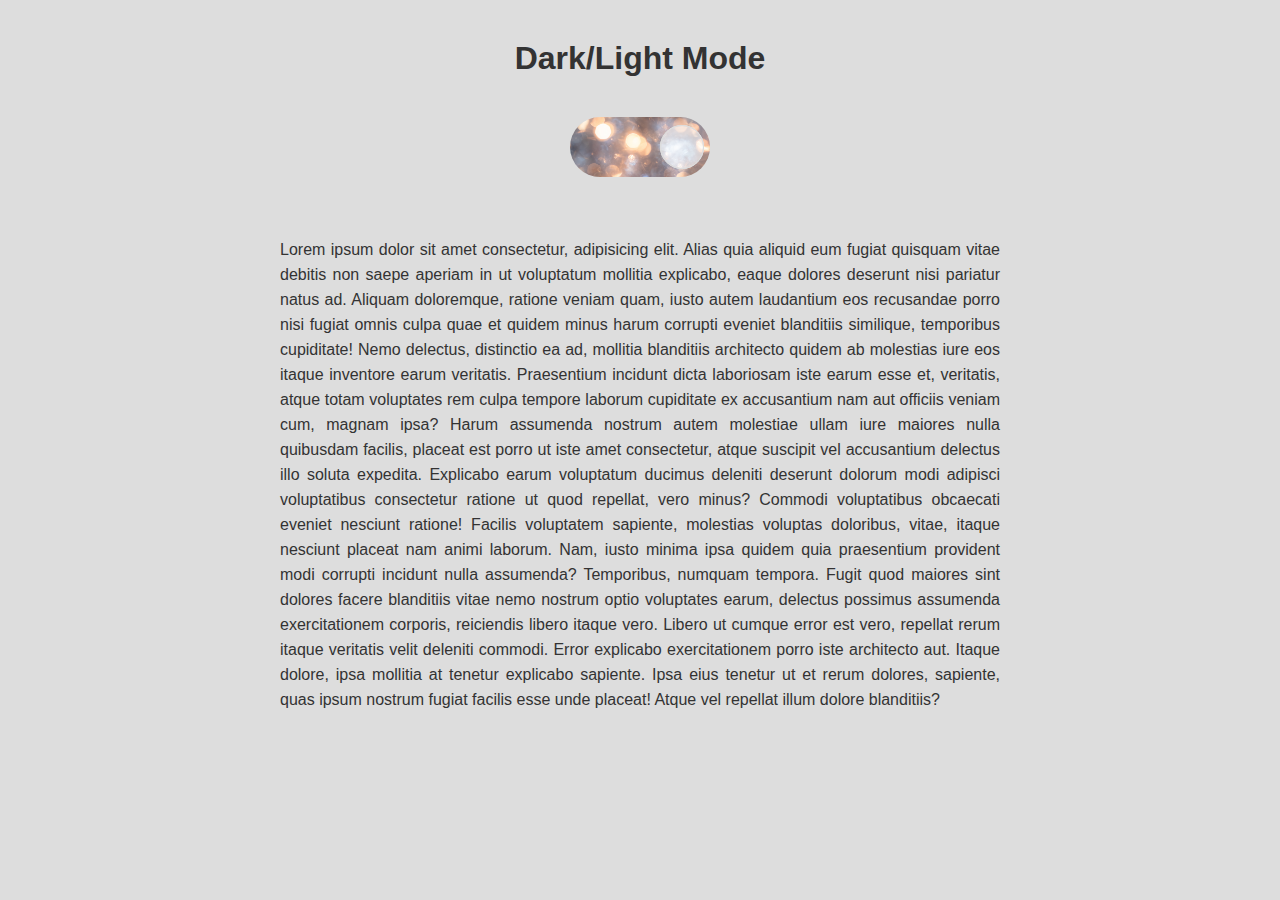
<file: index.html>
<!DOCTYPE html>
<html lang="en">

<head>
    <meta charset="UTF-8">
    <meta name="viewport" content="width=device-width, initial-scale=1.0">
    <title>Dark/Light Mode Example</title>
    <link rel="stylesheet" href="https://cdnjs.cloudflare.com/ajax/libs/font-awesome/6.4.0/css/all.min.css"
        integrity="sha512-iecdLmaskl7CVkqkXNQ/ZH/XLlvWZOJyj7Yy7tcenmpD1ypASozpmT/E0iPtmFIB46ZmdtAc9eNBvH0H/ZpiBw=="
        crossorigin="anonymous" referrerpolicy="no-referrer" />
    <link rel="stylesheet" href="style.css">
</head>

<body>
    <h1>Dark/Light Mode</h1>
    <div class="container">
    <buttton class="toggle-btn">
        <span class="circle"><i class="icon fas fa-sun"></i></span>
    </buttton>
    </div>
    <p>Lorem ipsum dolor sit amet consectetur, adipisicing elit. Alias quia aliquid eum fugiat quisquam vitae debitis
        non saepe aperiam in ut voluptatum mollitia explicabo, eaque dolores deserunt nisi pariatur natus ad. Aliquam
        doloremque, ratione veniam quam, iusto autem laudantium eos recusandae porro nisi fugiat omnis culpa quae et
        quidem minus harum corrupti eveniet blanditiis similique, temporibus cupiditate! Nemo delectus, distinctio ea
        ad, mollitia blanditiis architecto quidem ab molestias iure eos itaque inventore earum veritatis. Praesentium
        incidunt dicta laboriosam iste earum esse et, veritatis, atque totam voluptates rem culpa tempore laborum
        cupiditate ex accusantium nam aut officiis veniam cum, magnam ipsa? Harum assumenda nostrum autem molestiae
        ullam iure maiores nulla quibusdam facilis, placeat est porro ut iste amet consectetur, atque suscipit vel
        accusantium delectus illo soluta expedita. Explicabo earum voluptatum ducimus deleniti deserunt dolorum modi
        adipisci voluptatibus consectetur ratione ut quod repellat, vero minus? Commodi voluptatibus obcaecati eveniet
        nesciunt ratione! Facilis voluptatem sapiente, molestias voluptas doloribus, vitae, itaque nesciunt placeat nam
        animi laborum. Nam, iusto minima ipsa quidem quia praesentium provident modi corrupti incidunt nulla assumenda?
        Temporibus, numquam tempora. Fugit quod maiores sint dolores facere blanditiis vitae nemo nostrum optio
        voluptates earum, delectus possimus assumenda exercitationem corporis, reiciendis libero itaque vero. Libero ut
        cumque error est vero, repellat rerum itaque veritatis velit deleniti commodi. Error explicabo exercitationem
        porro iste architecto aut. Itaque dolore, ipsa mollitia at tenetur explicabo sapiente. Ipsa eius tenetur ut et
        rerum dolores, sapiente, quas ipsum nostrum fugiat facilis esse unde placeat! Atque vel repellat illum dolore
        blanditiis?</p>
</body>

<script>
    document.querySelector(".toggle-btn").
        addEventListener('click', () => {
            document.body.classList.toggle('dark-mode');
            if (document.body.classList.contains('dark-mode')) {
                document.querySelector(".icon").classList.remove('fa-sun');
                document.querySelector(".icon").classList.add('fa-moon');
            } else {
                document.querySelector(".icon").classList.remove
                    ('fa-moon');
                document.querySelector(".icon").classList.add
                    ('fa-sun');
            }
        })
</script>

</html>
</file>
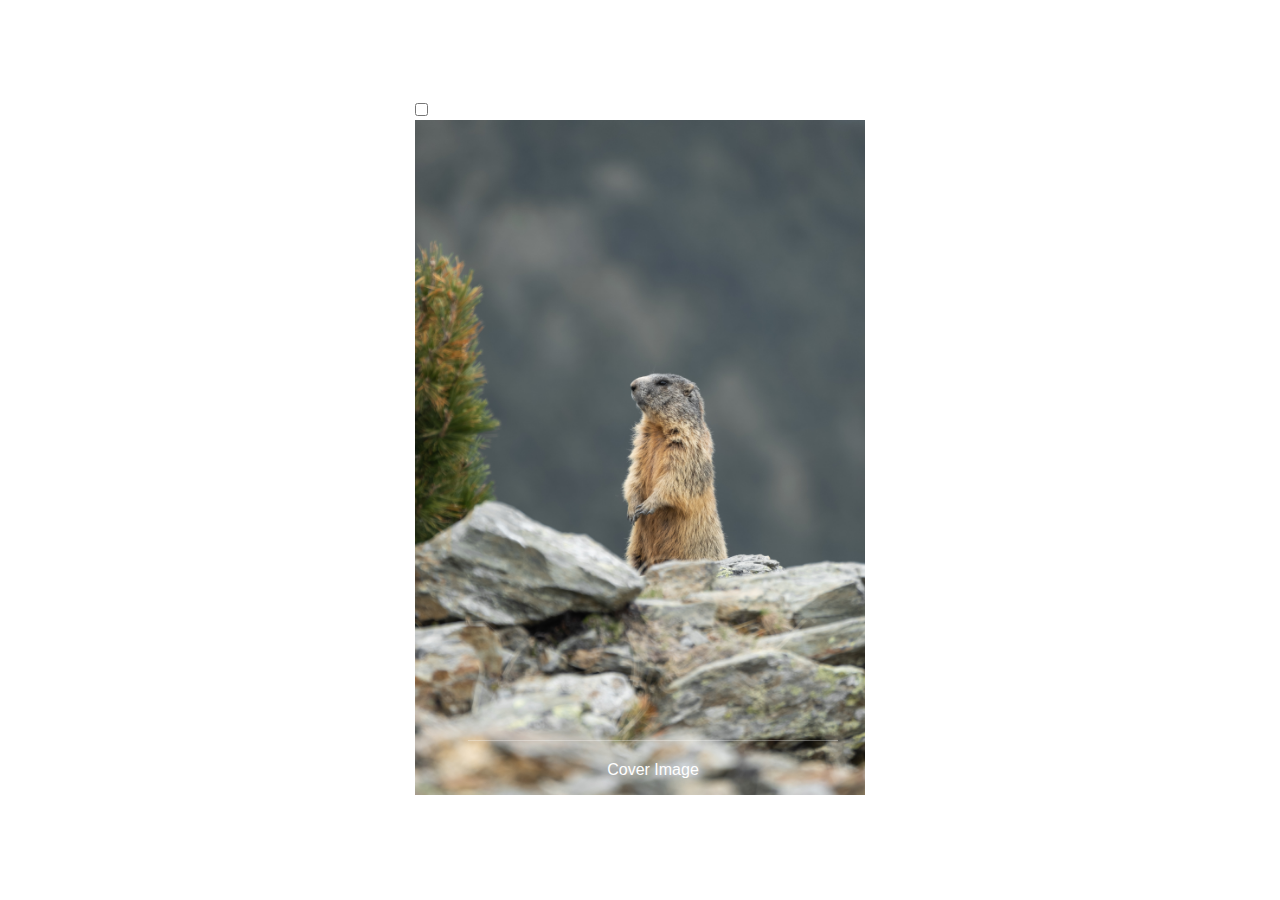
<file: Cover & Uncover an Image/index.html>
<!DOCTYPE html>
<html lang="en">
<head>
    <meta charset="UTF-8">
    <meta name="viewport" content="width=device-width, initial-scale=1.0">
    <title>Cover/Uncover  an Image</title>
    <link rel="stylesheet" href="https://cdnjs.cloudflare.com/ajax/libs/font-awesome/6.4.0/css/all.min.css"
        integrity="sha512-iecdLmaskl7CVkqkXNQ/ZH/XLlvWZOJyj7Yy7tcenmpD1ypASozpmT/E0iPtmFIB46ZmdtAc9eNBvH0H/ZpiBw=="
        crossorigin="anonymous" referrerpolicy="no-referrer" />
    <link rel="stylesheet" href="style.css">
</head>
<body>
    <div class="image-card">
        <input type="checkbox"/>
        <input type="checkbox" class="toggle-btn" checked>
        <img src="1.jpg" alt="">

        <div class="content">
            <i class="fas fa-eye-slash">
                <h3>Sensitive Content</h3>
                <p class="text">This image contains senstive content which soe people may find offensive or disturbing.</p>
            </i>
        </div>
    </div>
</body>
</html>
</file>
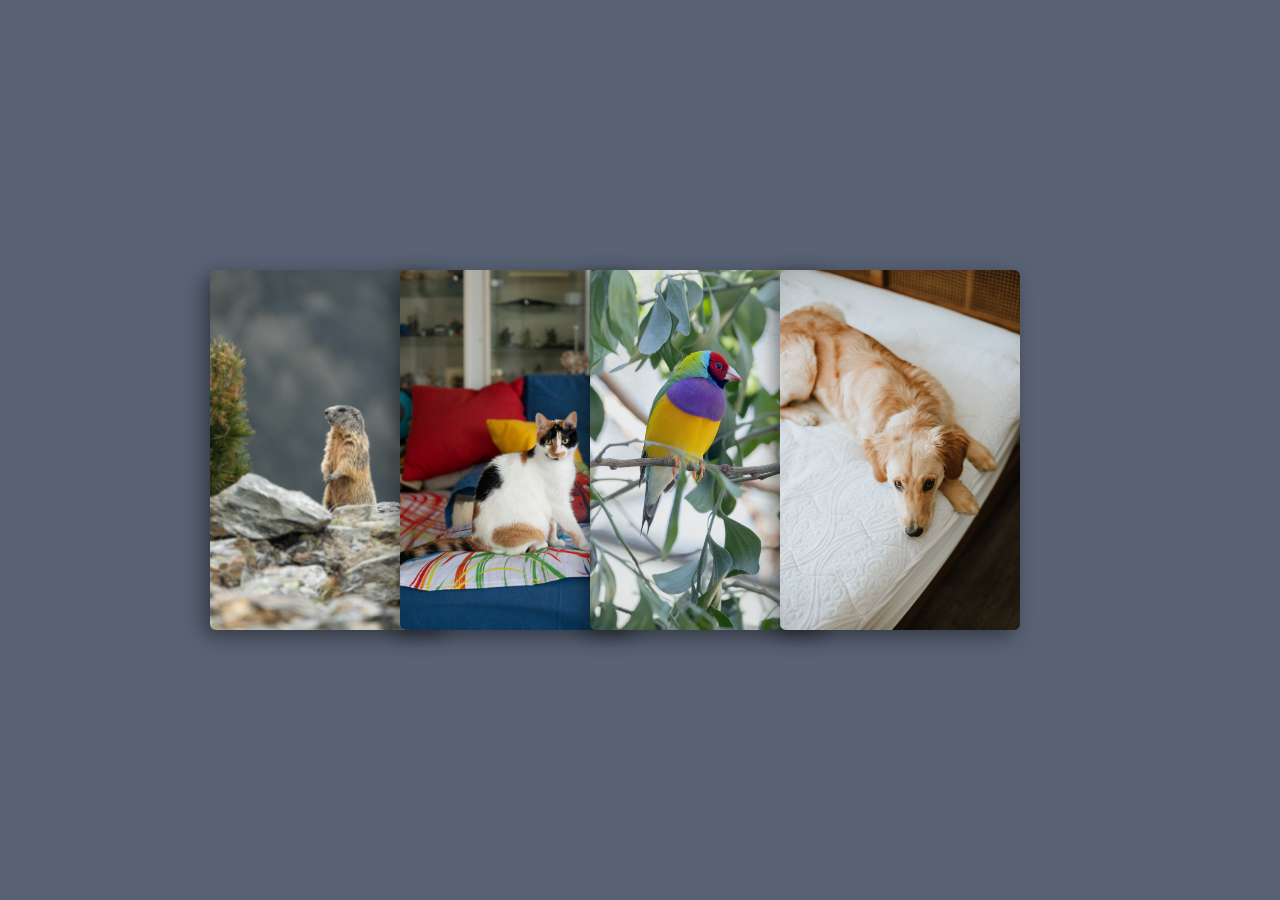
<file: Image Hover Effect/index.html>
<!DOCTYPE html>
<html lang="en">
<head>
    <meta charset="UTF-8">
    <meta name="viewport" content="width=, initial-scale=1.0">
    <title>Document</title>
    <link rel="stylesheet" href="style.css">
</head>
<body>
    <div class="image-container"></div>
    <div class="image-card"><img src="1.jpg" alt=""></div>
    <div class="image-card"><img src="2.jpg" alt=""></div>
    <div class="image-card"><img src="3.jpg" alt=""></div>
    <div class="image-card"><img src="4.jpg" alt=""></div>
</body>
</html>
</file>
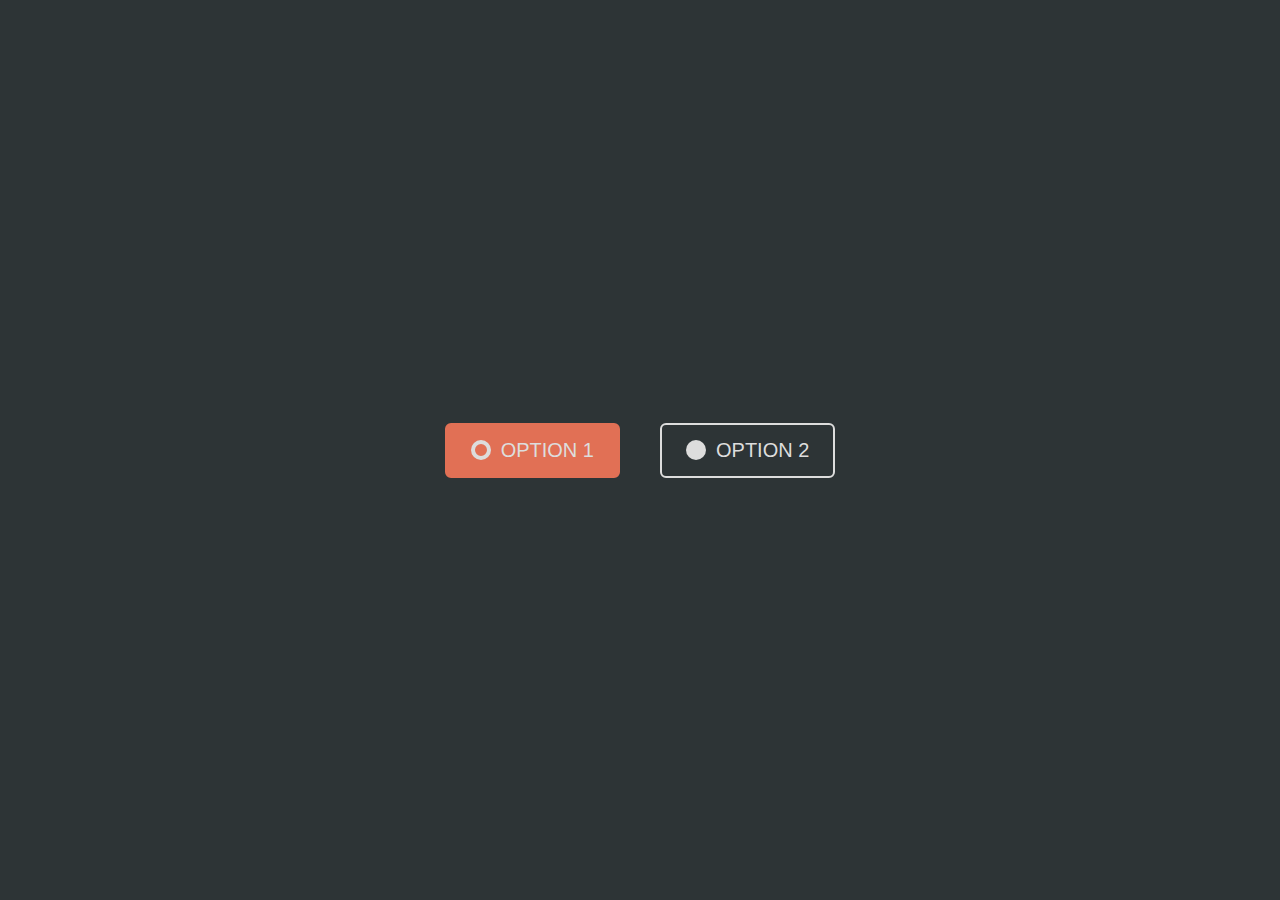
<file: Radio Button/index.html>
<!DOCTYPE html>
<html lang="en">
<head>
    <meta charset="UTF-8">
    <meta http-equiv="X-UA-Compatible" content="IE=edge">
    <meta name="viewport" content="width=device-width, initial-scale=1.0">
    <title>Custom Radio Button</title>
    <link rel="stylesheet" href="style.css">
</head>
<body>
    <input type="radio" class="radio-button" label="Option 1" 
    name="radiobtn" checked>
    <input type="radio" class="radio-button" label="Option 2" 
    name="radiobtn">
</body>
</html>
</file>
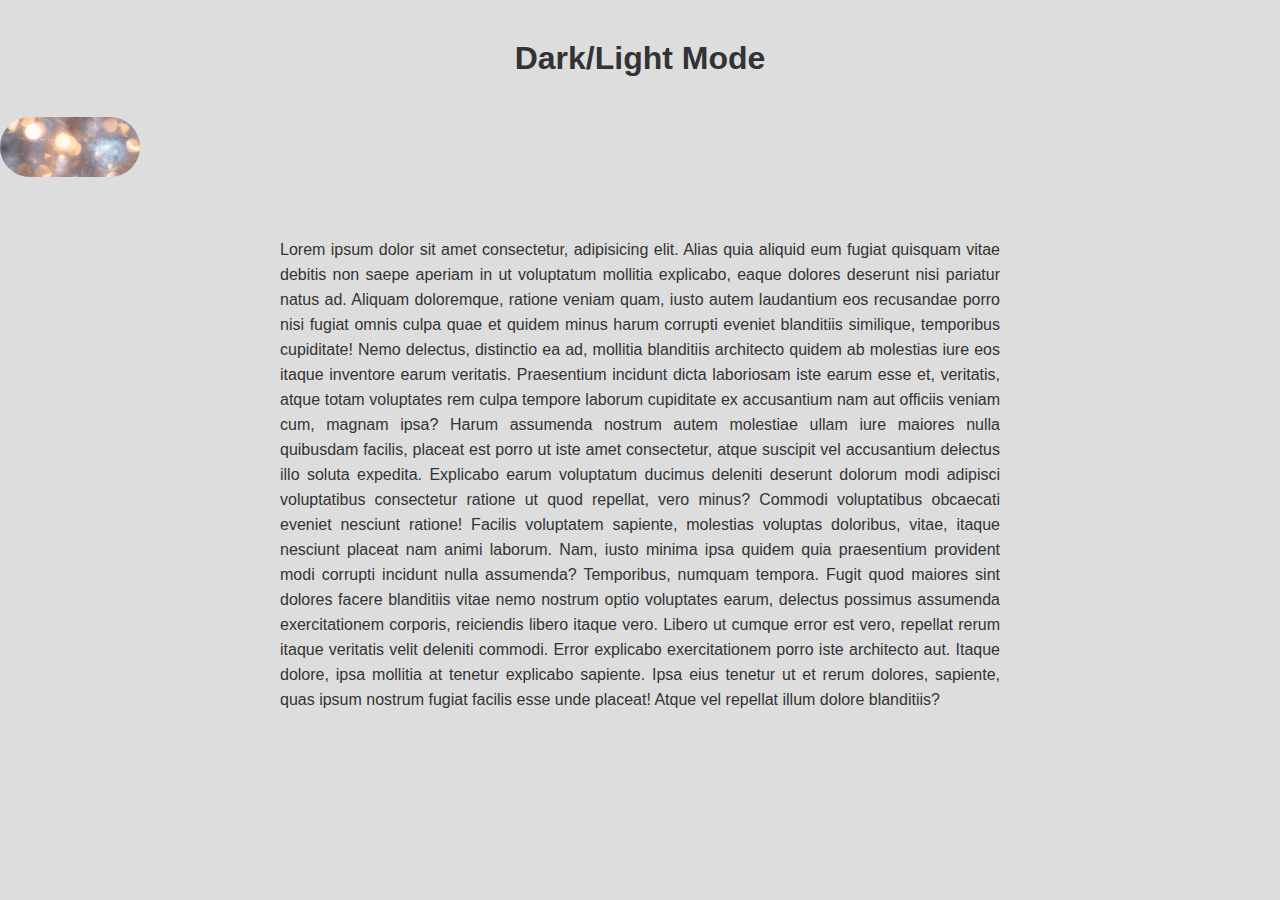
<file: Toggle Between Dark and Light Theme/index.html>
<!DOCTYPE html>
<html lang="en">

<head>
    <meta charset="UTF-8">
    <meta name="viewport" content="width=device-width, initial-scale=1.0">
    <title>Dark/Light Mode Example</title>
    <link rel="stylesheet" href="https://cdnjs.cloudflare.com/ajax/libs/font-awesome/6.4.0/css/all.min.css"
        integrity="sha512-iecdLmaskl7CVkqkXNQ/ZH/XLlvWZOJyj7Yy7tcenmpD1ypASozpmT/E0iPtmFIB46ZmdtAc9eNBvH0H/ZpiBw=="
        crossorigin="anonymous" referrerpolicy="no-referrer" />
    <link rel="stylesheet" href="style.css">
</head>

<body>
    <h1>Dark/Light Mode</h1>
        <div class="container">
        <buttton class="toggle-btn">
        <span class="circle"><i class="icon fas fa-sun"></i></span>
        </buttton>
        </div>

    <p>Lorem ipsum dolor sit amet consectetur, adipisicing elit. Alias quia aliquid eum fugiat quisquam vitae debitis
        non saepe aperiam in ut voluptatum mollitia explicabo, eaque dolores deserunt nisi pariatur natus ad. Aliquam
        doloremque, ratione veniam quam, iusto autem laudantium eos recusandae porro nisi fugiat omnis culpa quae et
        quidem minus harum corrupti eveniet blanditiis similique, temporibus cupiditate! Nemo delectus, distinctio ea
        ad, mollitia blanditiis architecto quidem ab molestias iure eos itaque inventore earum veritatis. Praesentium
        incidunt dicta laboriosam iste earum esse et, veritatis, atque totam voluptates rem culpa tempore laborum
        cupiditate ex accusantium nam aut officiis veniam cum, magnam ipsa? Harum assumenda nostrum autem molestiae
        ullam iure maiores nulla quibusdam facilis, placeat est porro ut iste amet consectetur, atque suscipit vel
        accusantium delectus illo soluta expedita. Explicabo earum voluptatum ducimus deleniti deserunt dolorum modi
        adipisci voluptatibus consectetur ratione ut quod repellat, vero minus? Commodi voluptatibus obcaecati eveniet
        nesciunt ratione! Facilis voluptatem sapiente, molestias voluptas doloribus, vitae, itaque nesciunt placeat nam
        animi laborum. Nam, iusto minima ipsa quidem quia praesentium provident modi corrupti incidunt nulla assumenda?
        Temporibus, numquam tempora. Fugit quod maiores sint dolores facere blanditiis vitae nemo nostrum optio
        voluptates earum, delectus possimus assumenda exercitationem corporis, reiciendis libero itaque vero. Libero ut
        cumque error est vero, repellat rerum itaque veritatis velit deleniti commodi. Error explicabo exercitationem
        porro iste architecto aut. Itaque dolore, ipsa mollitia at tenetur explicabo sapiente. Ipsa eius tenetur ut et
        rerum dolores, sapiente, quas ipsum nostrum fugiat facilis esse unde placeat! Atque vel repellat illum dolore
        blanditiis?</p>
</body>

<script>
   
</script>

</html>
</file>
<file: style.css>
* {
    margin: 0;
    padding: 0;
    font-family: "Montserrat", sans-serif;
    box-sizing: border-box;
}

body {
    background-color: #ddd;
    color: #333;
    transition: .2s, ease-in-out;
    text-align: center;
}

body.dark-mode {
    background-color: #333;
    color: #ddd;
}

h1 {
    margin: 40px;
}

p {
    margin: 10px 0;
    line-height: 25px;
    text-align: justify;
    padding: 40px;
    max-width: 800px;
    margin: 20px auto;
}

.toggle-btn {
    display: block;
    position: relative;
    width: 140px;
    height: 60px;
    background: url("light.jpg") no-repeat center;
    background-size: cover;
    border-radius: 30px;
    border: none;
    transition: .4s linear;
    cursor: pointer;
}

.container {
    display: flex;
    justify-content: center;
}

.dark-mode .toggle-btn {
    background: url("dark.jpg") no-repeat center;
    background-size: cover;
}

.circle {
    position: absolute;
    width: 44px;
    height: 44px;
    background-color: rgba(255, 255, 255, .6);
    border-radius: 22px;
    top: 8px;
    left: 90px;
    transition: .4s linear;
}

.dark-mode .circle {
    position: relative top 8px;
    left: 4px;
    background-color: rgba(51, 51, 51, .6);
}

.circle::before,
.circle::after {
    content: "";
    width: 44px;
    height: 44px;
    border-radius: 22px;
    position: absolute;
    left: 0;
    box-sizing: border-box;
    border: 1px solid #ddd;
    animation: waves 1s linear infinite;
}

.dark-mode .toggle-btn i {
    transform: rotate(360deg);
}

.fa-sun {
    color: #d4ac0d;
}

fa-moon {
    color: #eaf2f8;
}
</file>
<file: Cover & Uncover an Image/style.css>
*{
    margin: 0;
    padding: 0;
    font-family: "Montserrat", sans-serif;
    box-sizing: border-box;
}
body{
    min-height: 100vh;
    display: flex;
    align-items: center;
    justify-content: center;
}
.image-card{
    width: 450px;
    overflow: hidden;
    position: relative;
}

.image-card img{
    width: 100%;
    transition: all .5s ease-in-out;
    filter: blur(20px);
}

.content{
    position: absolute;
    top: 50%;
    transform: translateY(-50%);
    text-align: center;
    color: #fff;
    padding: 0 40px;
    transition: .6s;
}

.content h3{
    margin: 10px;
}

.toggle-btn{
    appearance: none;
    position: absolute;
    bottom: 0;
    color: #fff;
    z-index: 1;
    border-top: 1px solid #ffffff50;
    padding: 20px;
    margin: 0 40px;
    width: calc(100% - 80px);
    text-align: center;
    cursor: pointer;
}

.toggle-btn::before{
    content: "See Image";
    transition: .3s;
    font-size: 16px;
}

.toggle-btn:checked ~ img{
    filter: blur(0);
}

.toggle-btn:checked::before{
    content: "Cover Image";
}

.toggle-btn:checked ~ .content{
    pointer-events: none;
    opacity: 0;
}
</file>
<file: Image Hover Effect/style.css>
*{
    margin: 0;
    padding: 0;
}

body{
    min-height: 100vh;
    background-color: #596275;
    display: flex;
    align-items: center;
    justify-content: center;
}
.images-container{
    display: flex;
}

.image-card{
    width: 240px;
    height: 360px;
    overflow: hidden;
    position: relative;
    cursor: pointer;
    border-radius: 6px;
    box-shadow: -6px 6px 20px #00000070;
    transition: .3s linear;
}

.image-card img{
    width: 100%;
}
.image-card:not(:first-child){
    margin-left: -50px;
}

.image-card:hover{
    transform: translateY(-24px);
}

.image-card:hover ~ .image-card{
    transform: translateX(60px);
}
</file>
<file: Radio Button/style.css>
* {
    margin: 0;
    padding: 0;
    font-family: "Montserrat", sans-serif;
}

body{
    background-color: #2d3436;
    height: 100vh;
    display: flex;
    align-items: center;
    justify-content: center;
    gap: 40px;
}

.radio-button{
    appearance: none;
    border: 2px solid #ddd;
    padding: 14px 24px;
    border-radius: 6px;
    display: flex;
    align-items: center;
    cursor: pointer;
    
}

.radio-button::before{
    content: "";
    background-color: #ddd;
    width: 20px;
    height: 20px;
    border-radius: 50%;
    box-sizing: border-box;
    transition: border .2s linear;
    margin-right: 10px;
}

.radio-button::after{
    content: attr(label);
    color: #ddd;
    font-size: 20px;
    text-transform: uppercase;
    font-weight: 500;
}

.radio-button:checked {
    background-color: #e17055;
    border-color: #e17055;
}

.radio-button:checked::before {
    border: 4px solid #ddd;
    background-color: #e17055;
}
</file>
<file: Toggle Between Dark and Light Theme/style.css>
* {
    margin: 0;
    padding: 0;
    font-family: "Montserrat", sans-serif;
    box-sizing: border-box;
}

body {
    display: block;
    background-color: #ddd;
    color: #333;
    transition: .2s, ease-in-out;
    text-align: center;
}

h1 {
    margin: 40px;
}

p {
    margin: 10px 0;
    line-height: 25px;
    text-align: justify;
    padding: 40px;
    max-width: 800px;
    margin: 20px auto;
}

.toggle-btn {
    display: block;
    position: relative;
    width: 140px;
    height: 60px;
    background: url("light.jpg") no-repeat center;
    background-size: cover;
    border-radius: 30px;
    border: none;
    transition: .4s linear;
    cursor: pointer;
}
</file>
